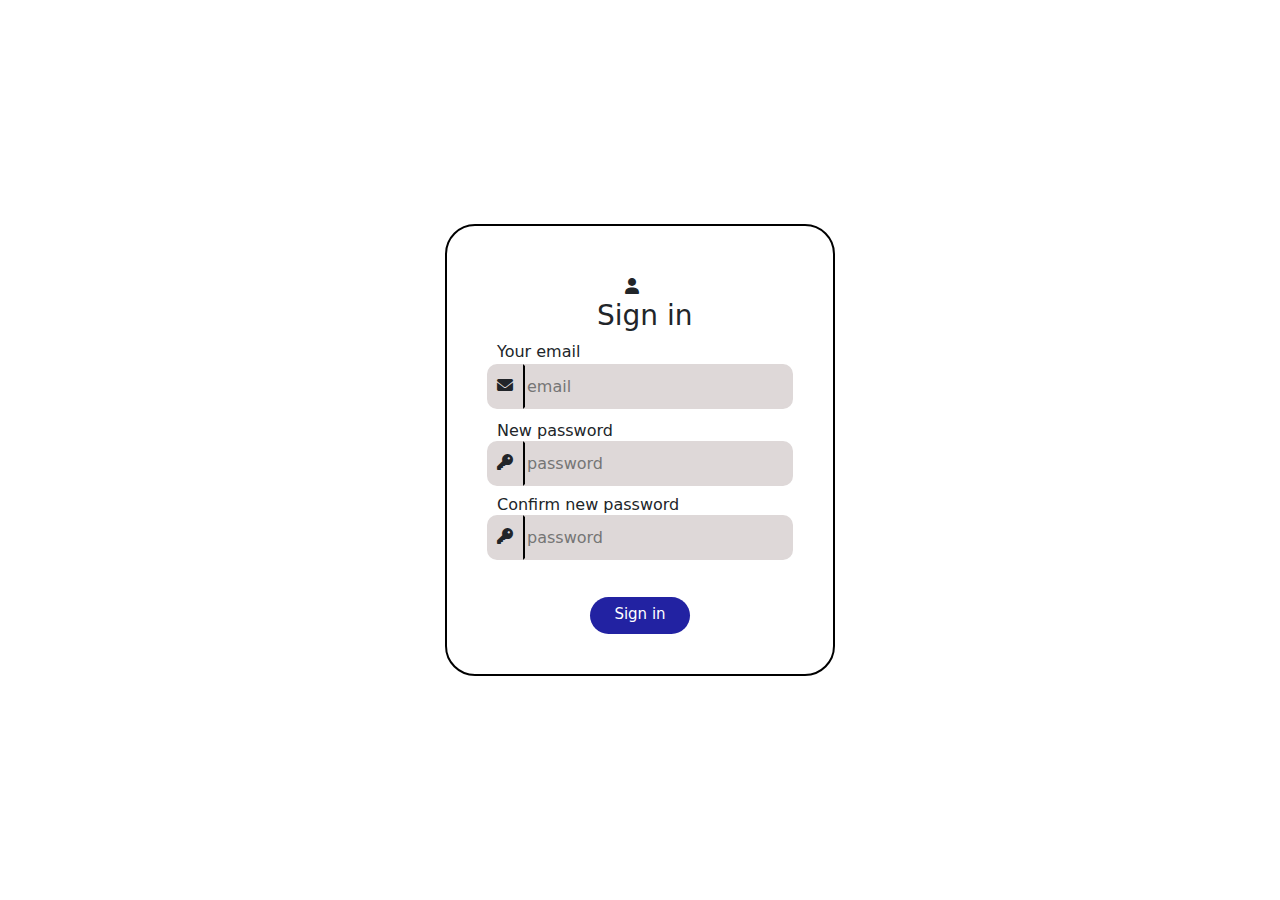
<file: index.html>
<!DOCTYPE html>
<html>
    <head>
        <meta charset="utf-8">
        <meta name="viewport"> 
        <title>BAN CÔNG NGHỆ</title>
        <link rel="stylesheet" href="forgotpass.css">

        <link rel="preconnect" href="https://fonts.gstatic.com" crossorigin>
        <link rel="preconnect" href="https://fonts.googleapis.com">
        <link href="https://fonts.googleapis.com/css2?family=Oswald:wght@200..700&display=swap" rel="stylesheet">
        <link rel="stylesheet" href="https://cdnjs.cloudflare.com/ajax/libs/font-awesome/6.0.0-beta3/css/all.min.css">
        <link href="https://cdn.jsdelivr.net/npm/bootstrap@5.3.3/dist/css/bootstrap.min.css" rel="stylesheet" integrity="sha384-QWTKZyjpPEjISv5WaRU9OFeRpok6YctnYmDr5pNlyT2bRjXh0JMhjY6hW+ALEwIH" crossorigin="anonymous">
    </head>
    <body>
        <div class="thetong">
            <!-- Phần đầu -->
            <div class="header_card">
                <i class="fa-sharp-duotone fa-solid fa-user" style="height: 10px; margin-left: 16px; padding: 12px;" ></i>
                <h3>Sign in</h3>
            </div>
            <!-- Phần thứ 2 -->
            <div class="container2_card">
                <p>Your email</p>
                <form action="">
                    <div class="email_form__container2_card"> <i class="fa-sharp-duotone fa-solid fa-envelope"></i></div>
                    <input  name="email" placeholder="email" class="input_form__container2_card" type="email">
                </form>
            </div>
            <!-- phần thứ 3 -->
            <div class="container3_card">
                <p>New password</p>
                <form action="">
                    <div class="password_form__container3_card"><i class="fa-sharp-duotone fa-solid fa-key"></i></div>
                    <input name="email" placeholder="password" class="input_form__container3_card" type="password">
                </form>
            </div>
            <!-- Phần thứ 4 -->
            <div class="container4_card">
                <p>Confirm new password</p>
                <form action="">
                    <div class="password_form__container4_card"><i class="fa-sharp-duotone fa-solid fa-key"></i></div>
                    <input name="email" placeholder="password" class="input_form__container4_card" type="password">
                </form>
            </div>
            <!-- Phần thứ 5 -->
            <div class="button">
                <h4><a target="_blank" href="https://trangchu-test.vercel.app/" id="signin_button" >Sign in</a></h4>
            </div>
        </div>
    </body>
</html>
</file>
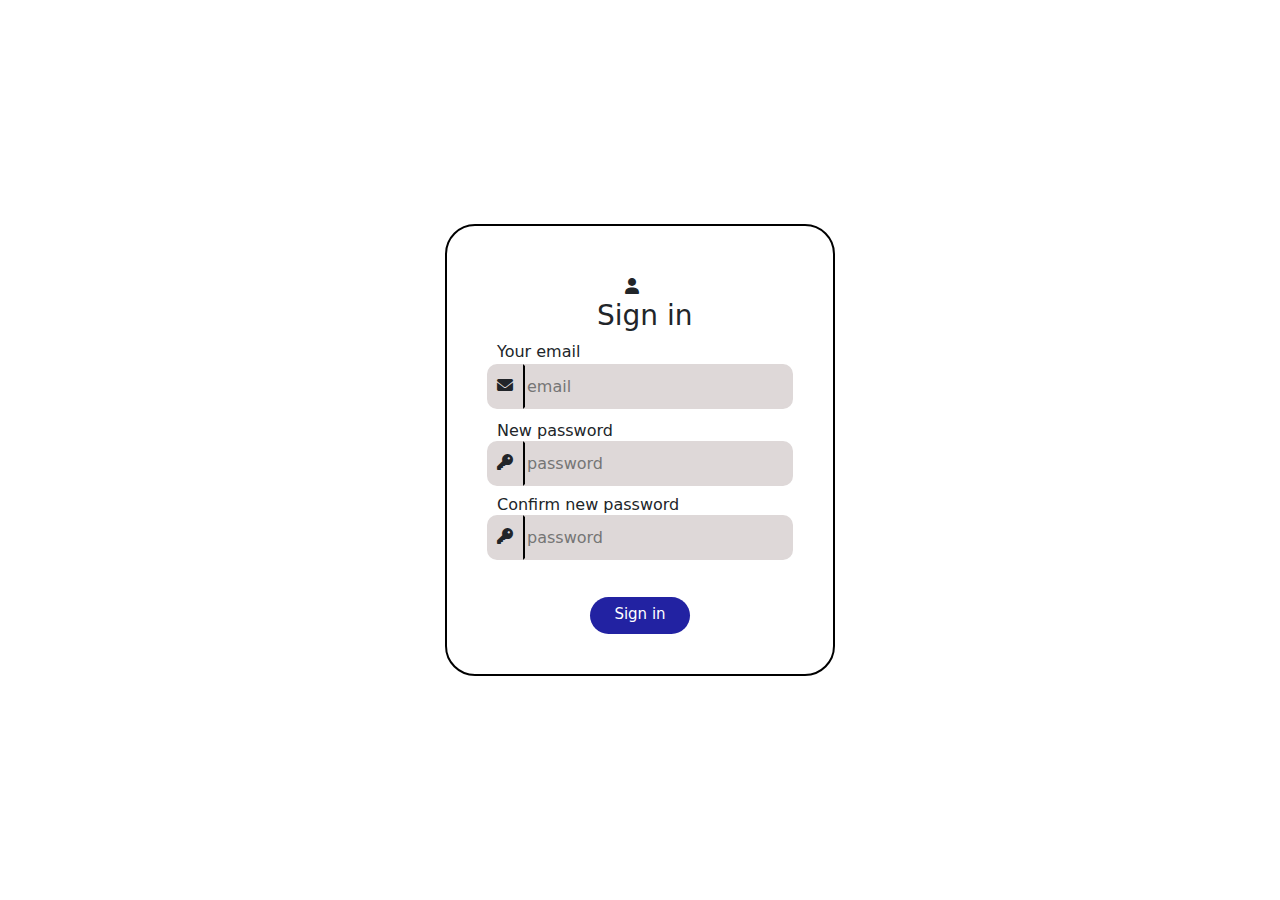
<file: forgotpass.html>
<!DOCTYPE html>
<html>
    <head>
        <meta charset="utf-8">
        <meta name="viewport"> 
        <title>BAN CÔNG NGHỆ</title>
        <link rel="stylesheet" href="forgotpass.css">

        <link rel="preconnect" href="https://fonts.gstatic.com" crossorigin>
        <link rel="preconnect" href="https://fonts.googleapis.com">
        <link href="https://fonts.googleapis.com/css2?family=Oswald:wght@200..700&display=swap" rel="stylesheet">
        <link rel="stylesheet" href="https://cdnjs.cloudflare.com/ajax/libs/font-awesome/6.0.0-beta3/css/all.min.css">
        <link href="https://cdn.jsdelivr.net/npm/bootstrap@5.3.3/dist/css/bootstrap.min.css" rel="stylesheet" integrity="sha384-QWTKZyjpPEjISv5WaRU9OFeRpok6YctnYmDr5pNlyT2bRjXh0JMhjY6hW+ALEwIH" crossorigin="anonymous">
    </head>
    <body>
        <div class="thetong">
            <!-- Phần đầu -->
            <div class="header_card">
                <i class="fa-sharp-duotone fa-solid fa-user" style="height: 10px; margin-left: 16px; padding: 12px;" ></i>
                <h3>Sign in</h3>
            </div>
            <!-- Phần thứ 2 -->
            <div class="container2_card">
                <p>Your email</p>
                <form action="">
                    <div class="email_form__container2_card"> <i class="fa-sharp-duotone fa-solid fa-envelope"></i></div>
                    <input  name="email" placeholder="email" class="input_form__container2_card" type="email">
                </form>
            </div>
            <!-- phần thứ 3 -->
            <div class="container3_card">
                <p>New password</p>
                <form action="">
                    <div class="password_form__container3_card"><i class="fa-sharp-duotone fa-solid fa-key"></i></div>
                    <input name="email" placeholder="password" class="input_form__container3_card" type="password">
                </form>
            </div>
            <!-- Phần thứ 4 -->
            <div class="container4_card">
                <p>Confirm new password</p>
                <form action="">
                    <div class="password_form__container4_card"><i class="fa-sharp-duotone fa-solid fa-key"></i></div>
                    <input name="email" placeholder="password" class="input_form__container4_card" type="password">
                </form>
            </div>
            <!-- Phần thứ 5 -->
            <div class="button">
                <h4><a target="_blank" href="https://trangchu-test.vercel.app/" id="signin_button" >Sign in</a></h4>
            </div>
        </div>
    </body>
</html>
</file>
<file: forgotpass.css>
body{
    display: flex;
    justify-content: center; /* Căn giữa theo chiều ngang */
    align-items: center;     /* Căn giữa theo chiều dọc */
    height: 100vh;           /* Chiều cao 100% của viewport */
    margin: 0; 
      
}
.thetong{
    border:2px solid black;
    border-radius:30px;
    padding:40px 20px;
}
/* Phần đầu */
.header_card{
    margin-left:130px;
}
/* Phần thứ 2 */
.container2_card{
    margin-left:20px;
    margin-right:20px;
    width:100%;
}
.container2_card form{
    display:flex;
    align-items:center;
    height:45px;
}
.email_form__container2_card{
    background-color:rgb(222, 216, 216);
    padding:3px 10px;
    height:45px;
    border-top-left-radius: 10px;
    border-bottom-left-radius: 10px;
    padding-top:10px;
}
.container2_card form input{
    border-top-right-radius: 10px;
    border-bottom-right-radius: 10px;
    border-top: 2px solid rgb(222, 216, 216);    /* Màu trắng cho cạnh trên */
    border-right: 2px solid rgb(222, 216, 216);  /* Màu trắng cho cạnh phải */
    border-bottom: 2px solid rgb(222, 216, 216);  /* Màu trắng cho cạnh dưới */
    border-left: 2px solid black; 
    background-color:rgb(222, 216, 216);
    
}
.container2_card form i{
    border:black;
    height:40px;
}

.container2_card p{
    margin-bottom:0;
    margin-left:10px; 

}
.input_form__container2_card{
    width:270px;
    height:45px;    
    
}
/* Phần thứ 3 */
.container3_card{
    margin-left:20px;
    margin-right:20px;
    width:100%;
    margin-top:10px;
}
.password_form__container3_card{
    padding:3px 10px;
    background-color:rgb(222, 216, 216);
    border-top-left-radius: 10px;
    border-bottom-left-radius: 10px;
    height:45px;
    place-items:center;
    padding-top:10px;
}
.container3_card form{
    display:flex;
    align-items:center;
    height:40px;
}
.container3_card form i{
    
}
.container3_card form input{
    border-top-right-radius: 10px;
    border-bottom-right-radius: 10px;
    border-top: 2px solid rgb(222, 216, 216);    /* Màu trắng cho cạnh trên */
    border-right: 2px solid rgb(222, 216, 216);  /* Màu trắng cho cạnh phải */
    border-bottom: 2px solid rgb(222, 216, 216);  /* Màu trắng cho cạnh dưới */
    border-left: 2px solid black; 
    background-color:rgb(222, 216, 216);
    
}
.container3_card p{
    margin-bottom:0;
    margin-left:10px; 

}
.input_form__container3_card{
    width:270px;
    height:45px;
    
}
/* Phần thứ 4 */
.container4_card{
    margin-left:20px;
    margin-right:20px;
    width:100%;
    margin-top:10px;
}
.password_form__container4_card{
    padding:3px 10px;
    background-color:rgb(222, 216, 216);
    border-top-left-radius: 10px;
    border-bottom-left-radius: 10px;
    height:45px;
    place-items:center;
    padding-top:10px;
}
.container4_card form{
    display:flex;
    align-items:center;
    height:40px;
}
.container4_card form i{
    
}
.container4_card form input{
    border-top-right-radius: 10px;
    border-bottom-right-radius: 10px;
    border-top: 2px solid rgb(222, 216, 216);    /* Màu trắng cho cạnh trên */
    border-right: 2px solid rgb(222, 216, 216);  /* Màu trắng cho cạnh phải */
    border-bottom: 2px solid rgb(222, 216, 216);  /* Màu trắng cho cạnh dưới */
    border-left: 2px solid black; 
    background-color:rgb(222, 216, 216);
    
}
.container4_card p{
    margin-bottom:0;
    margin-left:10px; 

}
.input_form__container4_card{
    width:270px;
    height:45px;
    
}

/* Phần thứ 5 */
.button{
    margin-top:10px;
    margin-right:auto;
    margin-left:auto;
    width:100px;
    background-color:rgb(34, 34, 162);
    display:flex;
    justify-content:center;
    align-items:center;
    border-radius:20px;
    margin-top:40px;
}
.button:hover{
    opacity:0.8;
    transform:ease-in-out 0.3s all;
}
#signin_button{
    color:white;
    text-decoration:none;
    font-size:15px;
}
</file>
